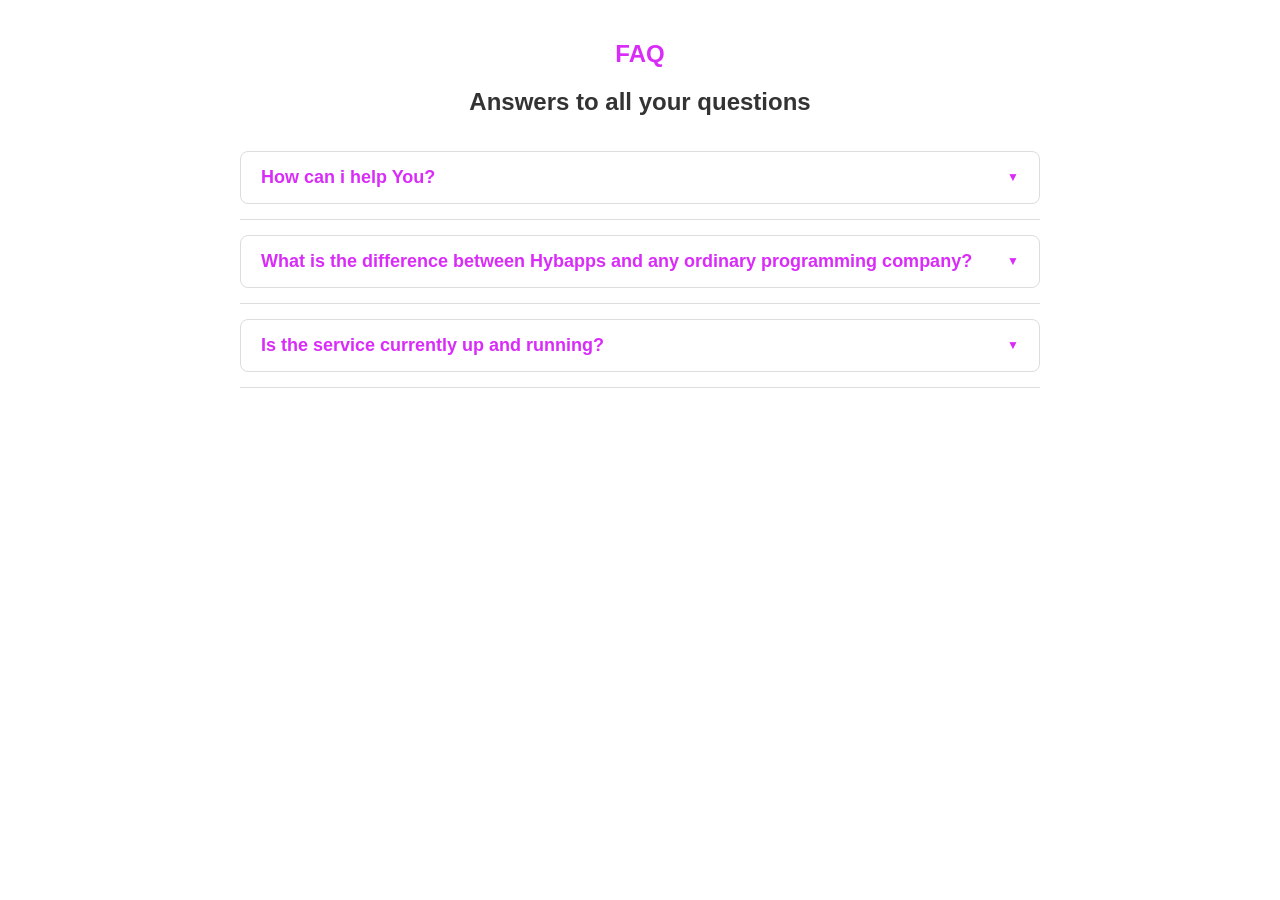
<file: Medical Project/FAQ/FAQ.html>
<!DOCTYPE html>
<html lang="en">
<head>
    <meta charset="UTF-8">
    <meta name="viewport" content="width=device-width, initial-scale=1.0">
    <title>FAQ Template</title>
    <link rel="stylesheet" href="styles.css">
</head>
<body>
    <!-- <header>
        <nav>
            <ul>
                <li><a href="#how-we-work">How we work</a></li>
                <li><a href="#success-stories">Success Stories</a></li>
                <li><a href="#technologies">Technologies</a></li>
                <li><a href="#commitment">Commitment</a></li>
                <li><a href="#faqs">FAQs</a></li>
                <li><a href="#contact-us">Contact us</a></li>
            </ul>
        </nav>
    </header> -->

    <main>
        <section id="faq">
            <h1>FAQ</h1>
            <h2>Answers to all your questions</h2>
            <div class="faq-item">
                <button class="faq-question">How can i help You?</button>
                <div class="faq-answer">No, you don't need to know how to code. Our team will handle all the technical aspects for you.</div>
            </div>
            <div class="faq-item">
                <button class="faq-question">What is the difference between Hybapps and any ordinary programming company?</button>
                <div class="faq-answer">Hybapps provides a comprehensive solution that includes not only development but also support, maintenance, and consultation services tailored to your specific needs.</div>
            </div>
            <div class="faq-item">
                <button class="faq-question">Is the service currently up and running?</button>
                <div class="faq-answer">Yes, our service is fully operational and ready to assist you with your app development needs.</div>
            </div>
        </section>
    </main>

    <script src="scripts.js"></script>
</body>
</html>
</file>
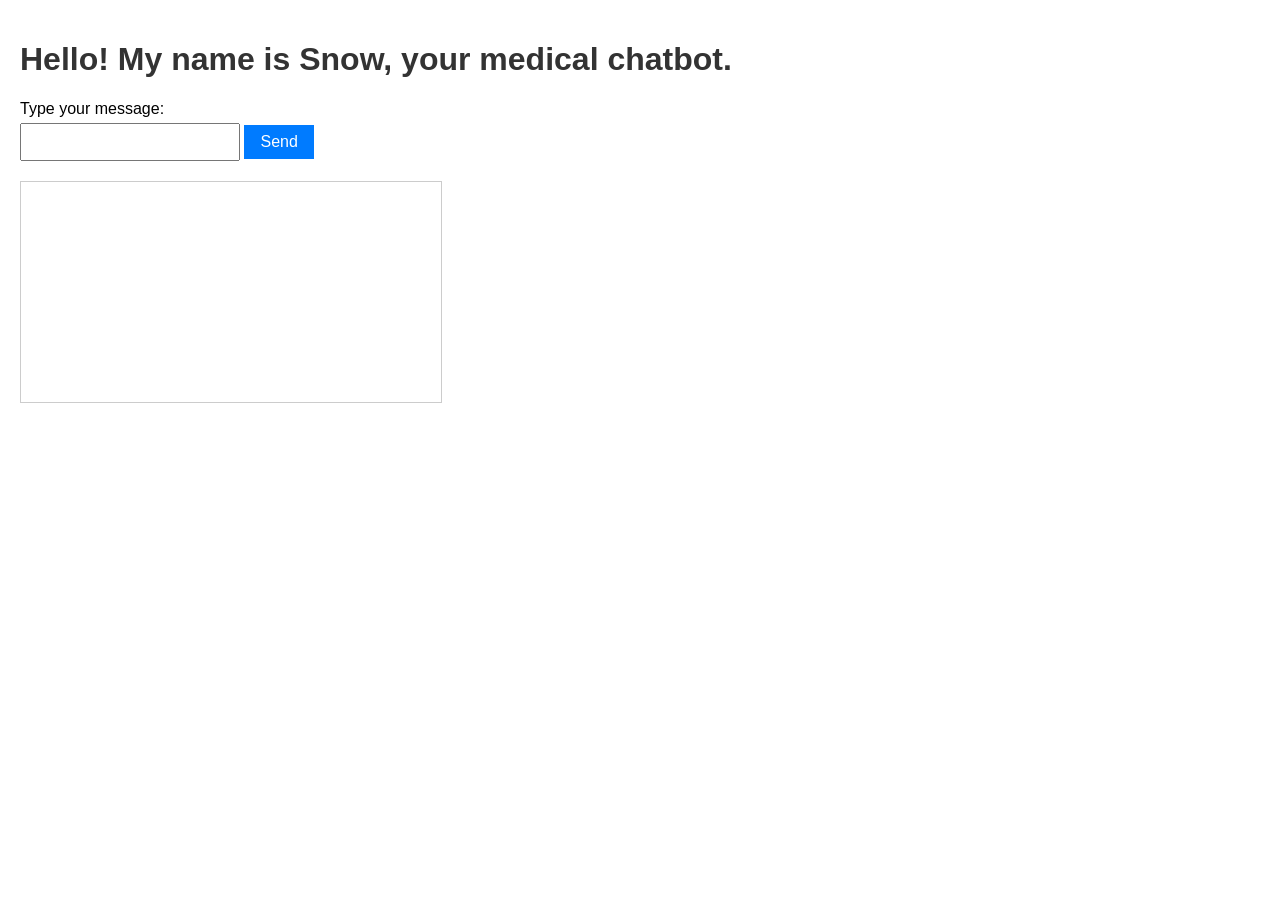
<file: Medical Project/templates/chatbot old.html>
<!DOCTYPE html>
<html lang="en">
<head>
    <meta charset="UTF-8">
    <meta http-equiv="X-UA-Compatible" content="IE=edge">
    <meta name="viewport" content="width=device-width, initial-scale=1.0">
    <title>Medical Chatbot</title>
    <style>
        /* Styles for the chatbot interface */
        body {
            font-family: Arial, sans-serif;
            margin: 0;
            padding: 20px;
        }
        
        h1 {
            color: #333;
        }
        
        p {
            margin-bottom: 5px;
        }
        
        #chatForm {
            margin-bottom: 20px;
        }
        
        #userInput {
            padding: 8px;
            font-size: 16px;
            width: 200px;
        }
        
        button {
            padding: 8px 16px;
            font-size: 16px;
            cursor: pointer;
            background-color: #007bff;
            color: white;
            border: none;
        }
        
        button:hover {
            background-color: #0056b3;
        }
        
        #chatArea {
            border: 1px solid #ccc;
            padding: 10px;
            max-width: 400px;
            min-height: 200px;
            overflow-y: auto;
        }
        
        #chatArea p {
            margin: 5px 0;
        }
        
        #chatArea p strong {
            color: #007bff;
        }
    </style>
</head>
<body>
    <h1>Hello! My name is Snow, your medical chatbot.</h1>
    <p>Type your message:</p>
    <form id="chatForm">
        <input type="text" id="userInput" />
        <button type="button" onclick="sendMessage()">Send</button>
    </form>
    <div id="chatArea"></div>

    <script>
        function sendMessage() {
            var userInput = document.getElementById("userInput").value;
            document.getElementById("userInput").value = "";
            
            var chatArea = document.getElementById("chatArea");
            chatArea.innerHTML += "<p><strong>You:</strong> " + userInput + "</p>";

            fetch("/chat", {
                method: "POST",
                headers: {
                    "Content-Type": "application/x-www-form-urlencoded",
                },
                body: "user_input=" + userInput,
            })
            .then(response => response.json())
            .then(data => {
                chatArea.innerHTML += "<p><strong>Bot:</strong> " + data.response + "</p>";
            });
        }
    </script>
</body>
</html>
</file>
<file: Medical Project/FAQ/styles.css>
body {
    font-family: Arial, sans-serif;
    margin: 0;
    padding: 0;
}

header {
    background-color: #333;
    padding: 10px 0;
}

header nav ul {
    list-style: none;
    padding: 0;
    display: flex;
    justify-content: center;
    margin: 0;
}

header nav ul li {
    margin: 0 15px;
}

header nav ul li a {
    color: #fff;
    text-decoration: none;
    font-size: 16px;
}

main {
    padding: 20px;
}

#faq {
    max-width: 800px;
    margin: 0 auto;
}

#faq h1 {
    text-align: center;
    margin-bottom: 10px;
    color:#d92cf9; /* This makes the word "FAQ" blue */
}

#faq h2 {
    text-align: center;
    margin-bottom: 20px;
    color: #333;
}

.faq-item {
    border-bottom: 1px solid #ddd;
    padding: 15px 0;
}

.faq-question {
    width: 100%;
    text-align: left;
    background: #fff;
    border: 1px solid #ddd;
    border-radius: 8px;
    padding: 15px 20px;
    font-size: 18px;
    font-weight: bold;
    cursor: pointer;
    color: #d92cf9; /* Blue color for the question text */
    display: flex;
    justify-content: space-between;
    align-items: center;
    transition: background-color 0.3s, box-shadow 0.3s;
}

.faq-question::after {
    content: '▼'; /* Down arrow */
    font-size: 12px;
    transition: transform 0.3s;
}

.faq-question.active::after {
    content: '▲'; /* Up arrow */
    transform: rotate(180deg);
}

.faq-question:hover {
    background-color: #f1f1f1;
    box-shadow: 0 2px 8px rgba(0, 0, 0, 0.1);
}

.faq-answer {
    display: none;
    padding: 10px 20px;
    font-size: 16px;
    color: #21928c;
}

.faq-item.active .faq-answer {
    display: block;
}
</file>
